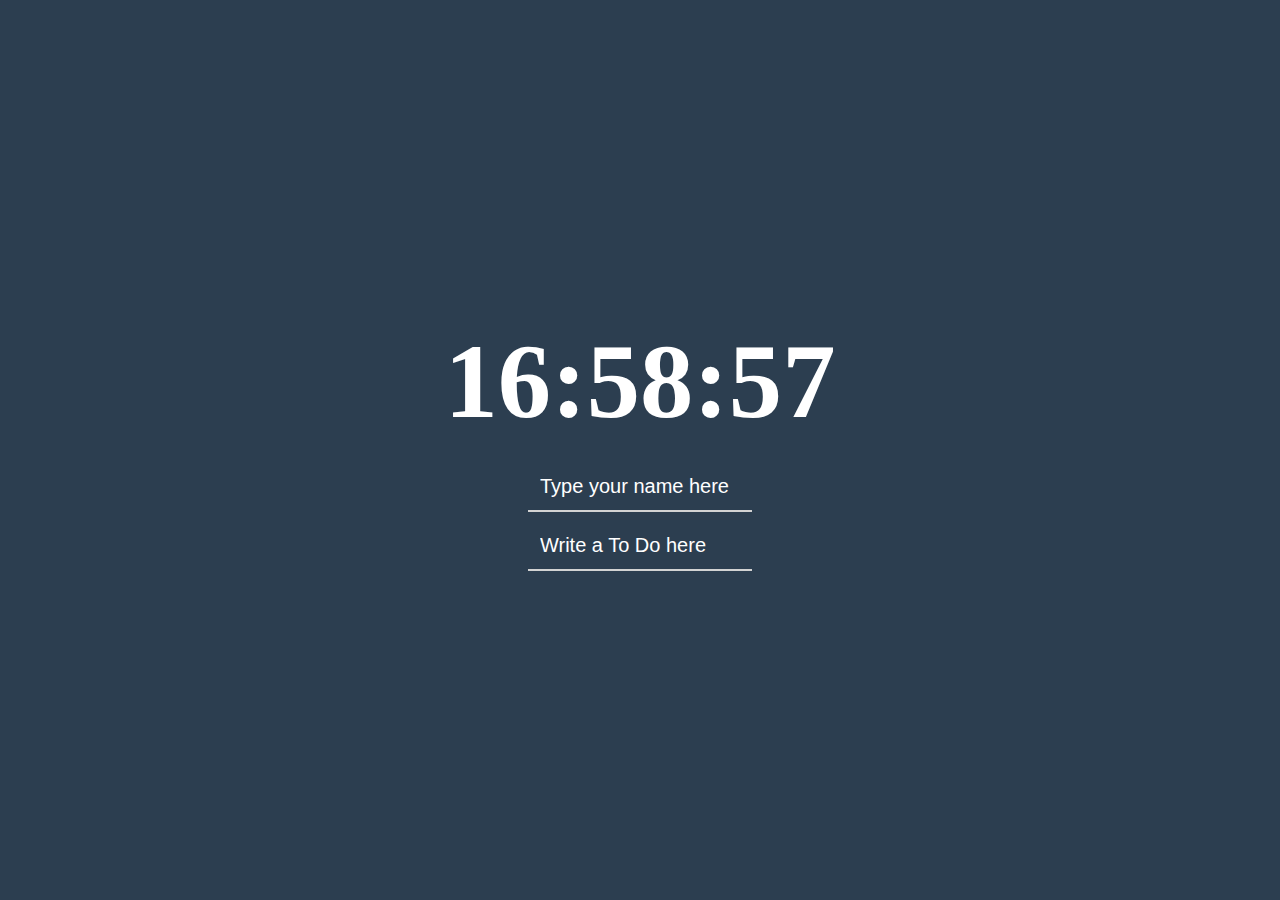
<file: momentum/index.html>
<!DOCTYPE html>
<html lang="en">
<head>
    <meta charset="UTF-8">
    <meta name="viewport" content="width=device-width, initial-scale=1.0">
    <title>테스트</title>

    <!-- My Styles -->
    <link rel="stylesheet" href="css/index.css">
</head>
<body>
    <div class="weather nodrag">
        <span class="js-weather"></span>
    </div>

    <div class="main nodrag">
        <div class="js-clock clock">
            <h1>00:00</h1>
        </div>

        <form class="js-form form">
            <input type="text" class="formDeco" placeholder="Type your name here">
        </form>

        <h4 class="js-greetings greetings"></h4>

        <form class="js-toDoForm">
            <input type="text" class="formDeco" placeholder="Write a To Do here">
        </form>

        <div class="toDoBox">
            <div class="toDoList">
                <ul class="js-toDoList"></ul>
            </div>
        </div>
    </div>


    <!-- My Scripts -->
    <script src="js/clock.js"></script>
    <script src="js/greeting.js"></script>
    <script src="js/todo.js"></script>
    <script src="js/bg.js"></script>
    <script src="js/weather.js"></script>
</body>
</html>
</file>
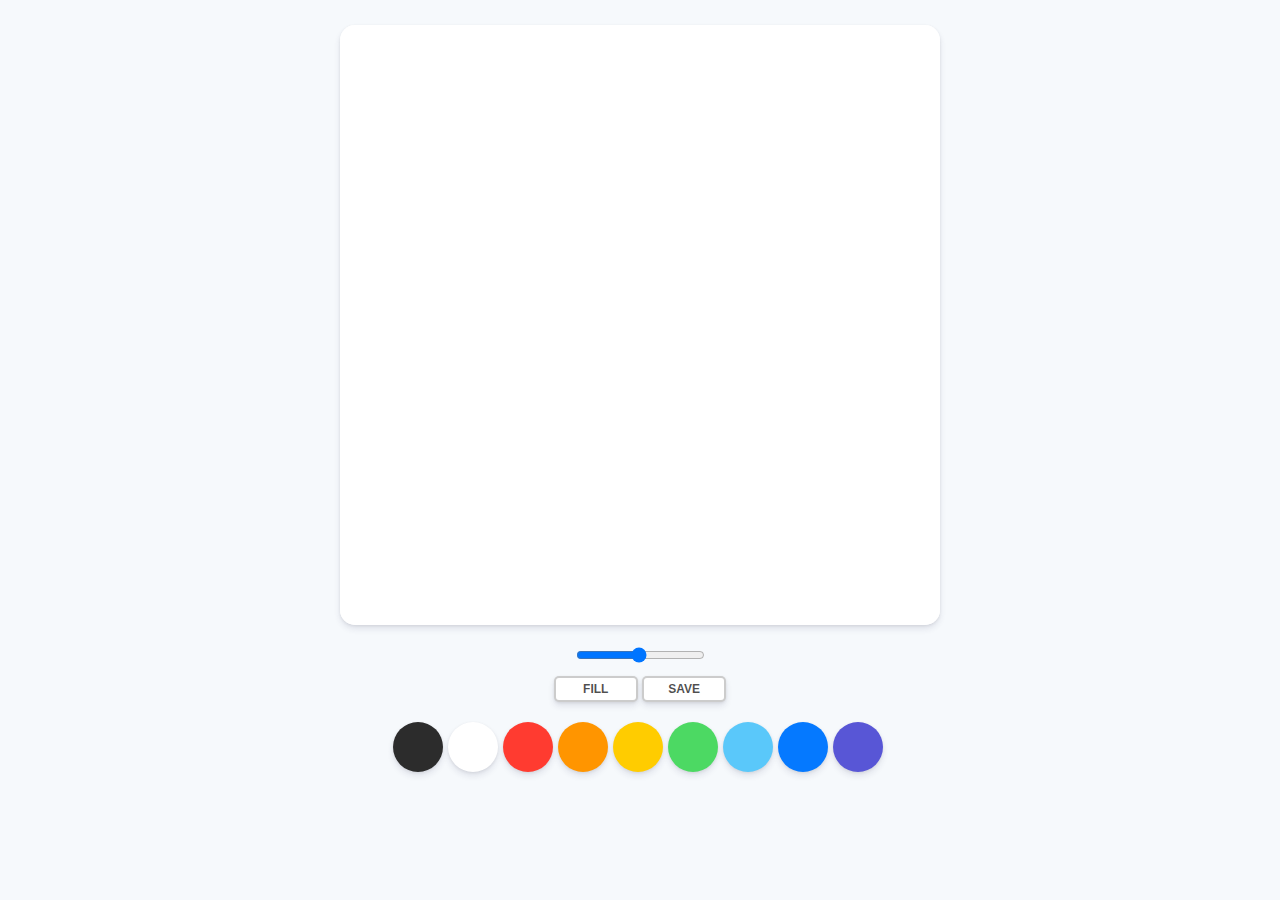
<file: paintjs/index.html>
<!DOCTYPE html>
<html lang="en">
<head>
    <meta charset="UTF-8">
    <meta name="viewport" content="width=device-width, initial-scale=1.0">
    <title>PaintJS</title>
    
    <!-- My Styles -->
    <link rel="stylesheet" href="css/styles.css">
</head>
<body>
    <!-- Content -->
    <canvas id="jsCanvas" class="canvas"></canvas>
    <div class="controls">
        <div class="controls__range">
            <input type="range" id="jsRange" min="0.1" max="5.0" value="2.5" step="0.1">
        </div>
        <div class="controls__btns">
            <button id="jsMode">Fill</button>
            <button id="jsSave">Save</button>
        </div>
        <div class="controls__colors" id="jsColors">
            <div class="controls__color jsColor" style="background-color: #2C2C2C;"></div>
            <div class="controls__color jsColor" style="background-color: #FFFFFF;"></div>
            <div class="controls__color jsColor" style="background-color: #FF3B30;"></div>
            <div class="controls__color jsColor" style="background-color: #FF9500;"></div>
            <div class="controls__color jsColor" style="background-color: #FFCC00;"></div>
            <div class="controls__color jsColor" style="background-color: #4CD963;"></div>
            <div class="controls__color jsColor" style="background-color: #5AC8FA;"></div>
            <div class="controls__color jsColor" style="background-color: #0579FF;"></div>
            <div class="controls__color jsColor" style="background-color: #5856D6;"></div>
        </div>
    </div>

    <!-- My Scripts -->
    <script src="js/app.js"></script>
</body>
</html>
</file>
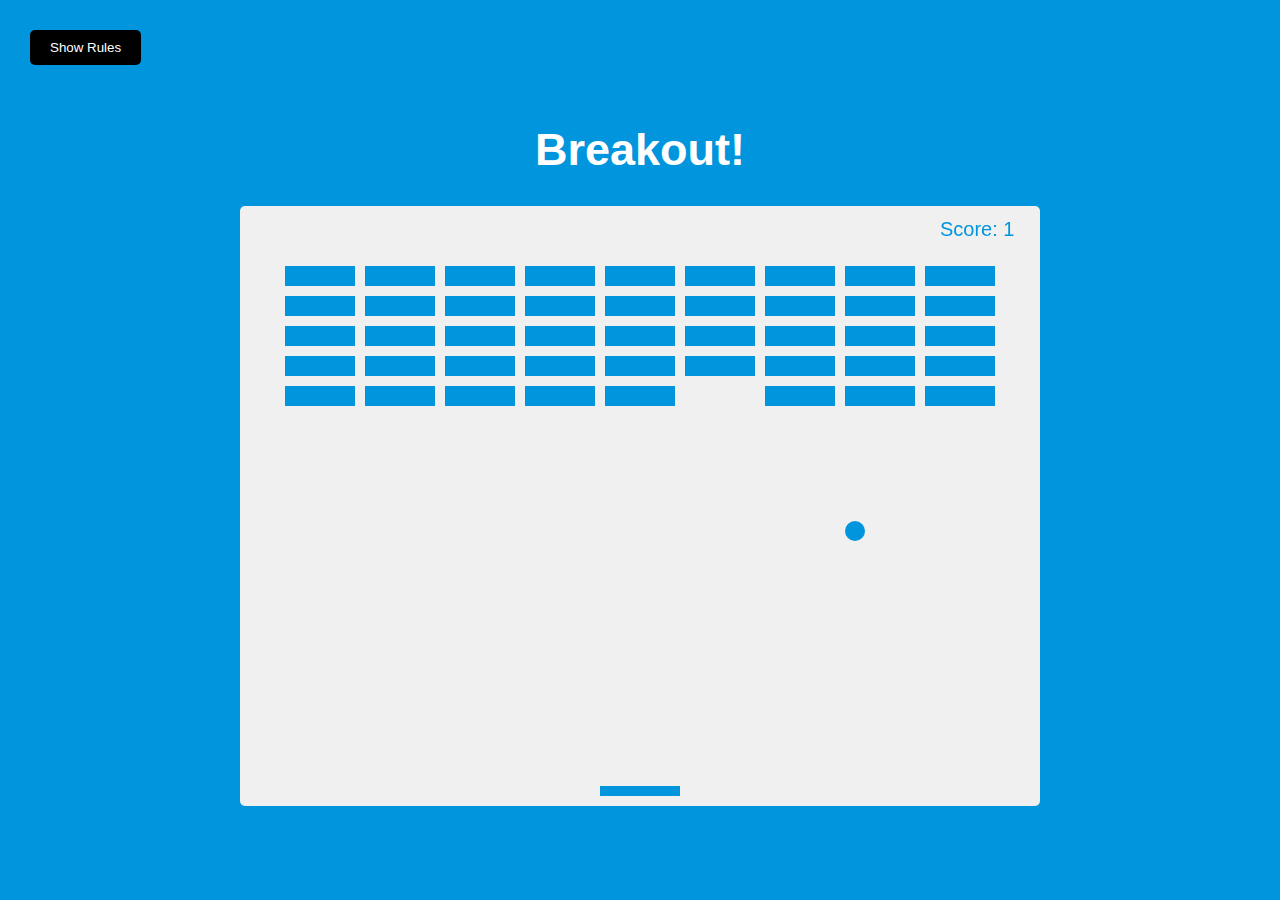
<file: 20 JS projects/breakout-game/index.html>
<!DOCTYPE html>
<html lang="en">

<head>
    <meta charset="UTF-8">
    <meta name="viewport" content="width=device-width, initial-scale=1.0">
    <link rel="stylesheet" href="style.css">
    <title>Breakout!</title>
</head>

<body>
    <h1>Breakout!</h1>
    <button id="rules-btn" class="btn rules-btn">Show Rules</button>
    <div id="rules" class="rules">
        <h2>How to Play:</h2>
        <p>
            Use your right and left keys to move the paddle to bounce the ball up
            and break the blocks.
        </p>
        <p>If you miss the ball, your score and the blocks will reset.</p>
        <button id="close-btn" class="btn">Close</button>
    </div>
    <canvas class="canvas" id="canvas" width="800" height="600"></canvas>

    <script src="script.js"></script>
</body>

</html>
</file>
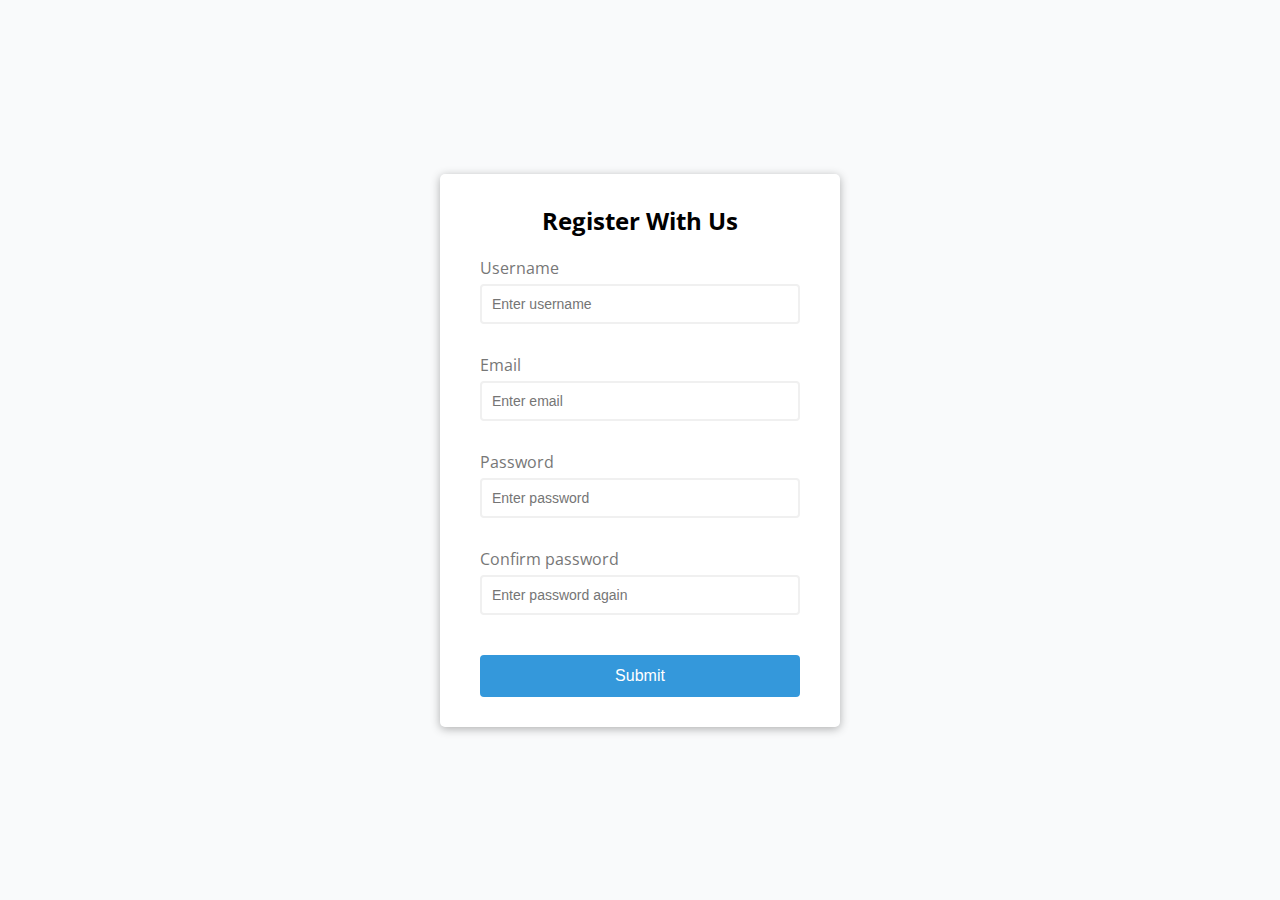
<file: 20 JS projects/form-validator/index.html>
<!DOCTYPE html>
<html lang="en">

<head>
    <meta charset="UTF-8">
    <meta name="viewport" content="width=device-width, initial-scale=1.0">
    
    <!-- My Styles -->
    <link rel="stylesheet" href="style.css">
    <title>Form Validator</title>
</head>

<body>
    <div class="container">
        <form class="form" id="form">
            <h2>Register With Us</h2>
            <div class="form-control">
                <label for="username">Username</label>
                <input type="text" id="username" placeholder="Enter username">
                <small>Error message</small>
            </div>
            <div class="form-control">
                <label for="email">Email</label>
                <input type="text" id="email" placeholder="Enter email">
                <small>Error message</small>
            </div>
            <div class="form-control">
                <label for="password">Password</label>
                <input type="password" id="password" placeholder="Enter password">
                <small>Error message</small>
            </div>
            <div class="form-control">
                <label for="confirm_password">Confirm password</label>
                <input type="password" id="confirm_password" placeholder="Enter password again">
                <small>Error message</small>
            </div>
            <button type="submit">Submit</button>
        </form>
    </div>
    <script src="script.js"></script>
</body>

</html>
</file>
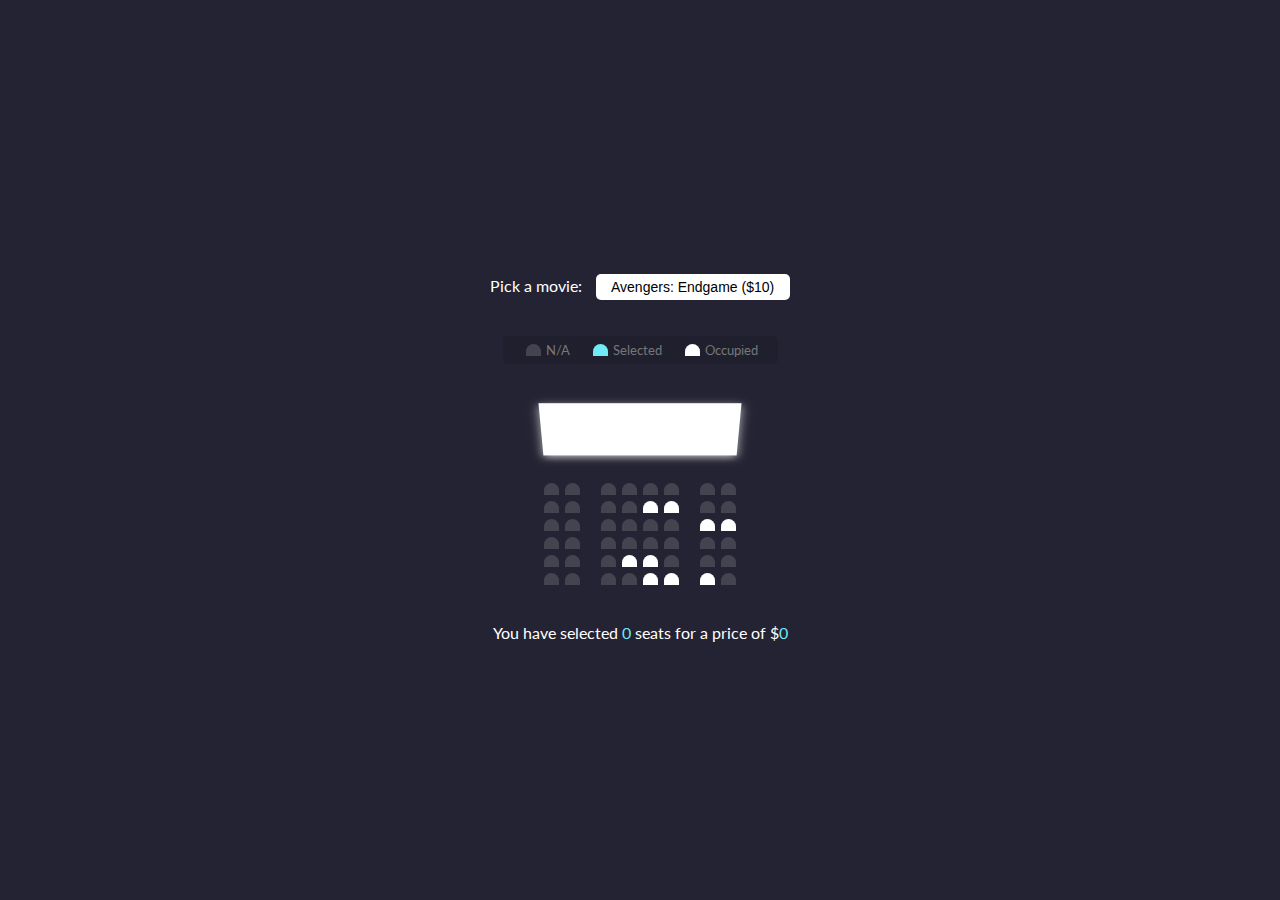
<file: 20 JS projects/movie-seat-booking/index.html>
<!DOCTYPE html>
<html lang="en">

<head>
    <meta charset="UTF-8">
    <meta name="viewport" content="width=device-width, initial-scale=1.0">
    <link rel="stylesheet" href="style.css">
    <title>Movie Seat Booking</title>
</head>

<body>
    <div class="movie-container">
        <label>Pick a movie:</label>
        <select id="movie">
            <option value="10">Avengers: Endgame ($10)</option>
            <option value="12">Joker ($12)</option>
            <option value="8">Toy Story 4 ($8)</option>
            <option value="9">The Lion King ($9)</option>
        </select>
    </div>

    <ul class="showcase">
        <li>
            <div class="seat"></div>
            <small>N/A</small>
        </li>
        <li>
            <div class="seat selected"></div>
            <small>Selected</small>
        </li>
        <li>
            <div class="seat occupied"></div>
            <small>Occupied</small>
        </li>
    </ul>

    <div class="container">
        <div class="screen"></div>

        <div class="row">
            <div class="seat"></div>
            <div class="seat"></div>
            <div class="seat"></div>
            <div class="seat"></div>
            <div class="seat"></div>
            <div class="seat"></div>
            <div class="seat"></div>
            <div class="seat"></div>
        </div>
        <div class="row">
            <div class="seat"></div>
            <div class="seat"></div>
            <div class="seat"></div>
            <div class="seat"></div>
            <div class="seat occupied"></div>
            <div class="seat occupied"></div>
            <div class="seat"></div>
            <div class="seat"></div>
        </div>
        <div class="row">
            <div class="seat"></div>
            <div class="seat"></div>
            <div class="seat"></div>
            <div class="seat"></div>
            <div class="seat"></div>
            <div class="seat"></div>
            <div class="seat occupied"></div>
            <div class="seat occupied"></div>
        </div>
        <div class="row">
            <div class="seat"></div>
            <div class="seat"></div>
            <div class="seat"></div>
            <div class="seat"></div>
            <div class="seat"></div>
            <div class="seat"></div>
            <div class="seat"></div>
            <div class="seat"></div>
        </div>
        <div class="row">
            <div class="seat"></div>
            <div class="seat"></div>
            <div class="seat"></div>
            <div class="seat occupied"></div>
            <div class="seat occupied"></div>
            <div class="seat"></div>
            <div class="seat"></div>
            <div class="seat"></div>
        </div>
        <div class="row">
            <div class="seat"></div>
            <div class="seat"></div>
            <div class="seat"></div>
            <div class="seat"></div>
            <div class="seat occupied"></div>
            <div class="seat occupied"></div>
            <div class="seat occupied"></div>
            <div class="seat"></div>
        </div>
    </div>

    <!-- Paragraph -->
    <p class="text">You have selected <span id="count">0</span> seats for a price of $<span id="total">0</span></p>

    <script src="script.js"></script>
</body>

</html>
</file>
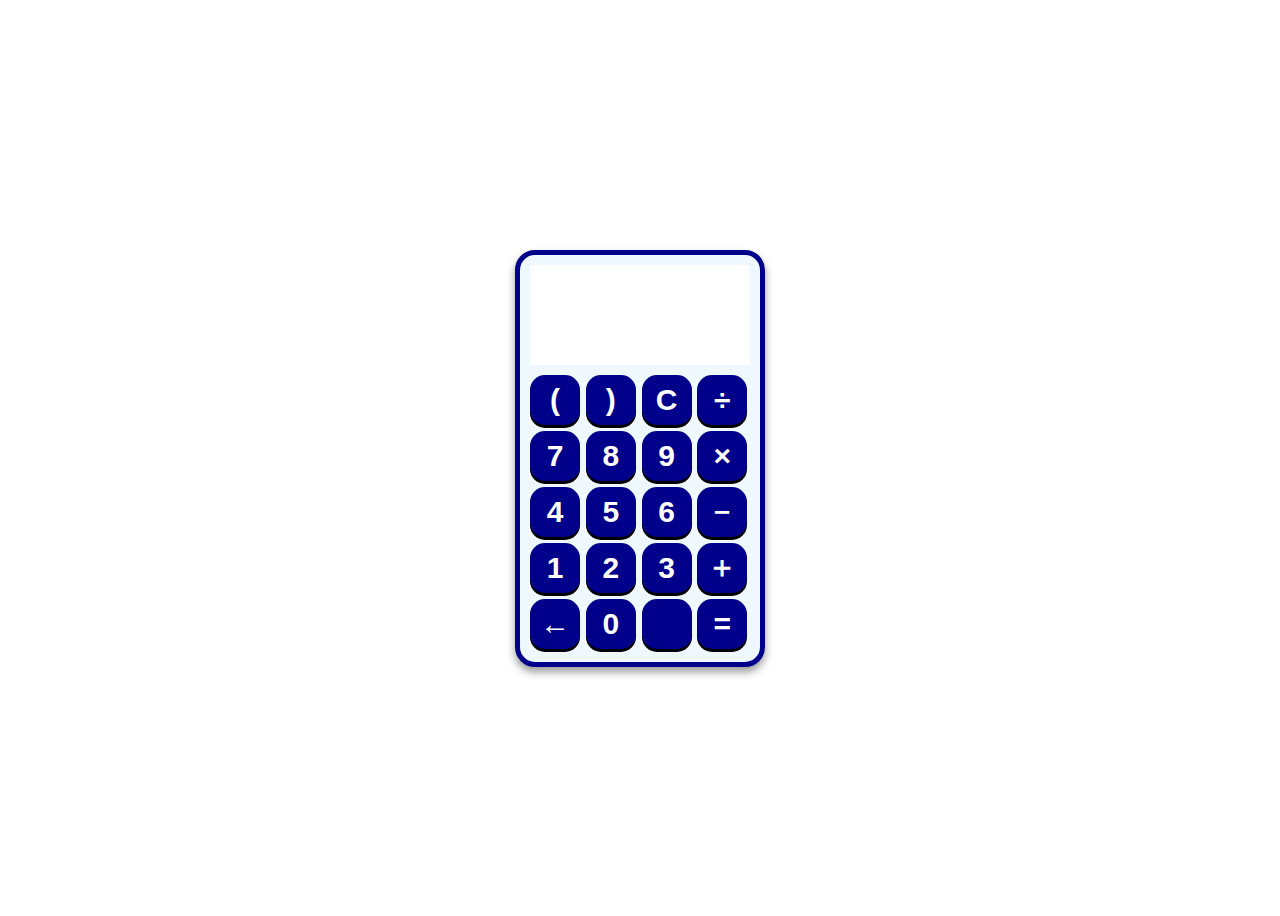
<file: sbs/calculator/index.html>
<!DOCTYPE html>
<html lang="en">
<head>
    <meta charset="UTF-8">
    <meta name="viewport" content="width=device-width, initial-scale=1.0">
    <title>계산기</title>
    
    <!-- My Styles -->
    <link rel="stylesheet" href="style.css">
</head>
<body>
    
    <div class="container">
        <div class="calculator">
            <div class="result"></div>
            <div class="inputs">
                <div class="button"><button>(</button></div>
                <div class="button"><button>)</button></div>
                <div class="reset"><button>C</button></div>
                <div class="button"><button>÷</button></div>
                <div class="button"><button>7</button></div>
                <div class="button"><button>8</button></div>
                <div class="button"><button>9</button></div>
                <div class="button"><button>×</button></div>
                <div class="button"><button>4</button></div>
                <div class="button"><button>5</button></div>
                <div class="button"><button>6</button></div>
                <div class="button"><button>－</button></div>
                <div class="button"><button>1</button></div>
                <div class="button"><button>2</button></div>
                <div class="button"><button>3</button></div>
                <div class="button"><button>＋</button></div>
                <div class="backspace"><button>←</button></div>
                <div class="button"><button>0</button></div>
                <div class="button"><button></button></div>
                <div class="done"><button>=</button></div>
            </div>
        </div>
    </div>

    <!-- My Scripts -->
    <script src="script.js"></script>
</body>
</html>
</file>
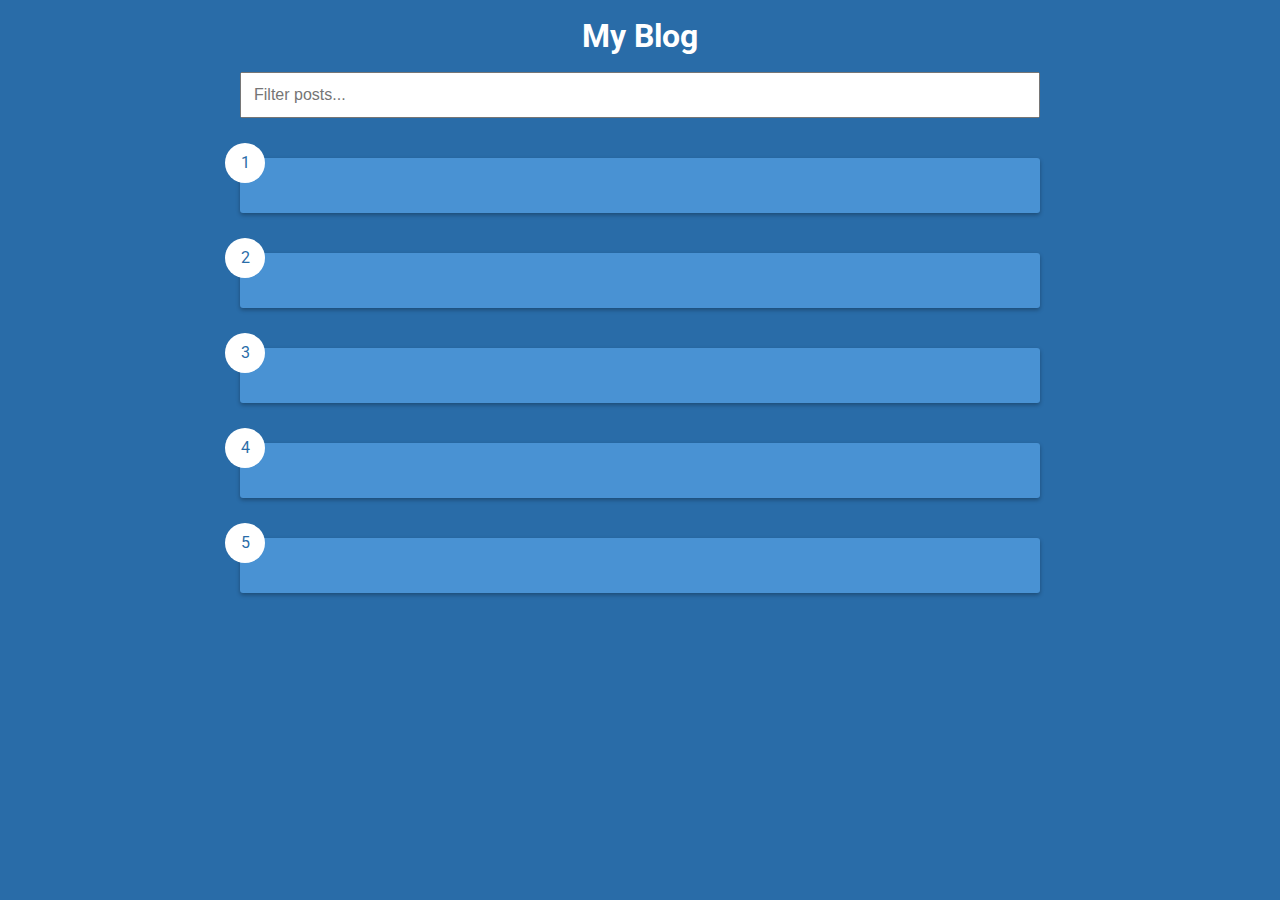
<file: sbs/infinite_scrolling/index.html>
<!DOCTYPE html>
<html lang="en">
<head>
    <meta charset="UTF-8">
    <meta name="viewport" content="width=device-width, initial-scale=1.0">
    <title>My Blog</title>

    <!-- Styles -->
    <link rel="stylesheet" href="css/styles.css">

</head>
<body>

    <div class="container">
        <h1>My Blog</h1>
        <div class="filter-container">
            <input type="text" name="filter" class="filter" id="filter-js" placeholder="Filter posts...">
        </div>
        <div class="posts" id="posts-js">
            <!-- <div class="post">
                <div class="index">1</div>
                <div class="box">
                    <div class="info">
                        <h2>sunt aut ~~</h2>
                        <p>quia et ~~</p>
                    </div>
                </div>
            </div> -->
        </div>
        <div class="loading" id="loading-js">
            <div class="circle"></div>
            <div class="circle"></div>
            <div class="circle"></div>
        </div>
    </div>

    <!-- Scripts -->
    <script src="js/script.js"></script>
</body>
</html>
</file>
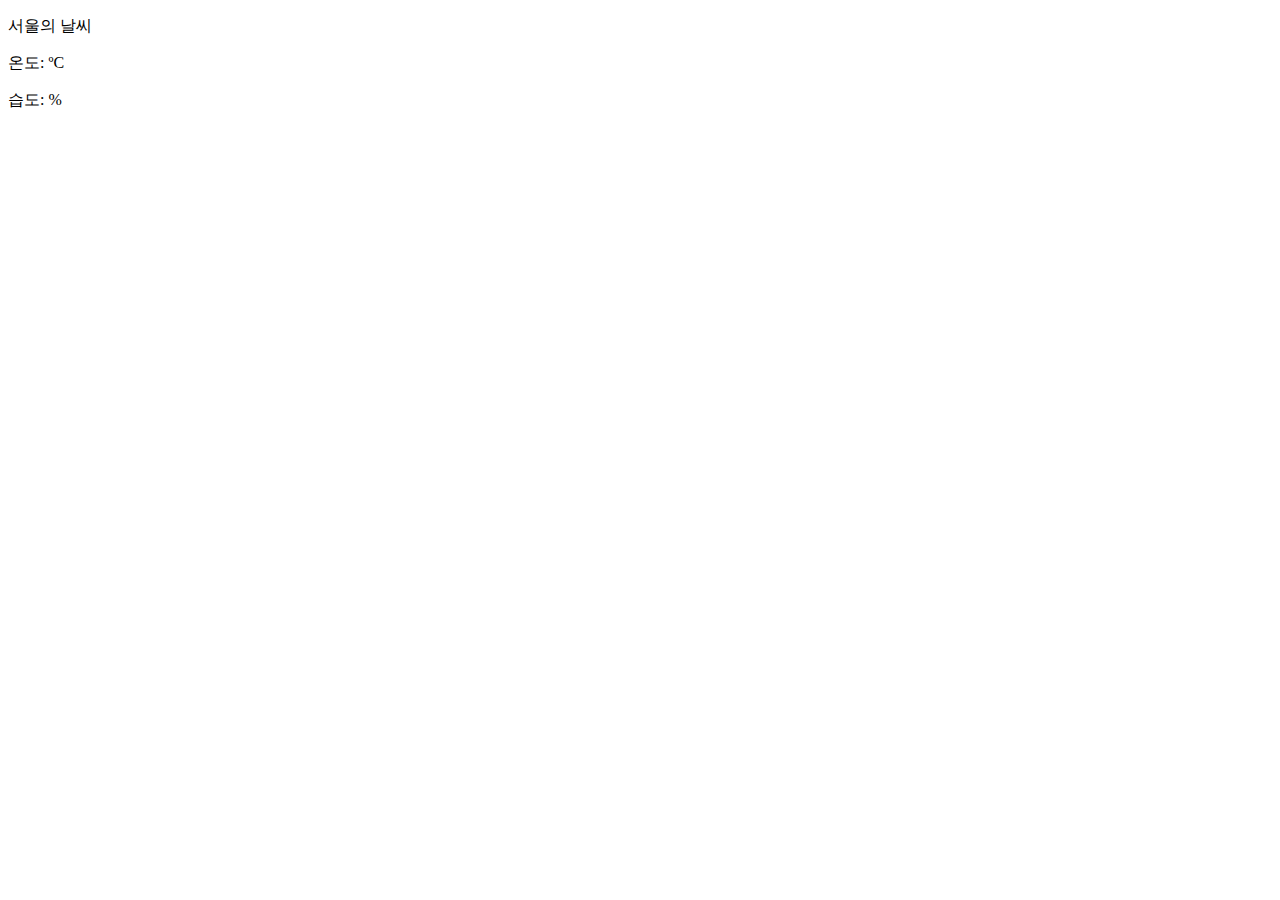
<file: homework/exam.html>
<!DOCTYPE html>
<html lang="en">
<head>
    <meta charset="UTF-8">
    <meta name="viewport" content="width=device-width, initial-scale=1.0">
    <title>테스트</title>
</head>
<body>

    <p>서울의 날씨</p>
    <p>온도: <span id="temp"></span>ºC</p>
    <p>습도: <span id="humidity"></span>%</p>
    
    <!-- My Scripts -->
    <script src="exam.js"></script>

</body>
</html>
</file>
<file: momentum/css/index.css>
* { margin: 0; }

body {
    color: #ffffff;
    background-color: #2c3e50;
}

button {
    border: none; background: none; outline: none;
}

ul {
    list-style: none;
    padding: 0;
}

.btn {
    cursor: pointer;
}

.clock, .greetings, .toDoForm { margin-bottom: 20px; }

.clock { font-size: 40pt; }

.nodrag {
    cursor: default;
    user-select: none;
}

.weather { text-align: right; font-style: italic; margin: 20px 20px; }

.main {
    position: absolute;
    top: 0; right: 0; bottom: 0; left: 0;
    display: flex;
    align-items: center;
    justify-content: center;
    flex-direction: column;
}

.formDeco {
    border-style: solid;
    border-width: 0 0 2px 0;
    padding: 12px;
    width: 200px;
    outline: none;
    word-break: break-all;
    border-color: LightGray;
    background: none;
}


.formDeco, .formDeco::placeholder { color: #ffffff; }

.toDoBox {
    width: 250px;
}

.toDoList {
    display: flex;
    align-self: flex-start;
}

.formDeco, .toDoItem { margin-bottom: 10px; }

.formDeco, .toDoList {
    font-size: 15pt;
}

.clicked {
    color: #7f8c8d;
}

.form, .greetings {
    display: none;
}

.greetings {
    font-size: 20pt;
}

.showing {
    display: block;
}

@keyframes fadeIn {
    from {
        opacity: 0;
    } to {
        opacity: 1;
    }
}

.bgImg {
    position: absolute;
    top: 0;
    left: 0;
    width: 100%;
    height: 100%;
    z-index: -1;
    animation: fadeIn 0.5s linear;
}

.toDoItem {
    animation: fadeIn .5s linear;
}
</file>
<file: 20 JS projects/breakout-game/style.css>
* {
    box-sizing: border-box;
}

body {
    background-color: #0095DD;
    display: flex;
    flex-direction: column;
    align-items: center;
    justify-content: center;
    font-family: Arial, Helvetica, sans-serif;
    min-height: 100vh;
    margin: 0;
}

h1 {
    font-size: 45px;
    color: #fff;
}

canvas {
    background: #f0f0f0;
    display: block;
    border-radius: 5px;
}

.btn {
    cursor: pointer;
    border: 0;
    padding: 10px 20px;
    background: #000;
    color: #fff;
    border-radius: 5px;
}

.btn:focus {
    outline: 0;
}

.btn:hover {
    background: #222;
}

.btn:active {
    transform: scale(.98);
}

.rules-btn {
    position: absolute;
    top: 30px;
    left: 30px;
}

.rules {
    position: absolute;
    top: 0;
    left: 0;
    background: #333;
    color: #fff;
    min-height: 100vh;
    width: 400px;
    padding: 20px;
    line-height: 1.5;
    transform: translateX(-400px);
    transition: transform 1s ease-in-out;
}

.rules.show {
    transform: translateX(0);
}
</file>
<file: 20 JS projects/form-validator/style.css>
/* Google Fonts */
@import url('https://fonts.googleapis.com/css2?family=Open+Sans:ital,wght@0,300;0,400;0,600;0,700;0,800;1,300;1,400;1,600;1,700;1,800&display=swap');

:root {
    --success-color: #2ecc71;
    --error-color: #e74c3c;
}

* {
    /* Don't want any padding to affect the width of the element */
    box-sizing: border-box;
}

body {
    background-color: #f9fafb;
    font-family: 'Open Sans', sans-serif;
    /* Make everything that is all the direct children of the body will be a flex item  */
    display: flex;
    /* Vertically */
    align-items: center;
    /* Horizontally */
    justify-content: center;
    /* The Browser having 100 slices and just set the height to all 100 */
    min-height: 100vh;
    margin: 0;
}

.container {
    background-color: #fff;
    border-radius: 5px;
    box-shadow: 0 2px 10px rgba(0, 0, 0, 0.3);
    width: 400px;
}

h2 {
    text-align: center;
    margin: 0 0 20px;
}

.form {
    padding: 30px 40px;
}

.form-control {
    margin-bottom: 10px;
    padding-bottom: 20px;
    /* If want to position something absolute within another element that parent element has to be relative. */
    position: relative;
}

.form-control label {
    color: #777;
    display: block;
    margin-bottom: 5px;
}

.form-control input {
    border: 2px solid #f0f0f0;
    border-radius: 4px;
    display: block;
    width: 100%;
    padding: 10px;
    font-size: 14px;
}

.form-control input:focus {
    outline: 0;
    border-color: #777;
}

.form-control.success input {
    border-color: var(--success-color);
}

.form-control.error input {
    border-color: var(--error-color);
}

.form-control small {
    color: var(--error-color);
    /* Position it to the left bottom of the form-control */
    position: absolute;
    bottom: 0;
    left: 0;
    /* Just makes it simply invisible */
    visibility: hidden;
    /* Collapse anything around it */
    /* display: none; */
}

.form-control.error small {
    visibility: visible;
}

.form button {
    cursor: pointer;
    background-color: #3498db;
    border: 2px solid #3498db;
    border-radius: 4px;
    color: #fff;
    display: block;
    font-size: 16px;
    padding: 10px;
    margin-top: 20px;
    width: 100%;
}
</file>
<file: 20 JS projects/movie-seat-booking/style.css>
@import url('https://fonts.googleapis.com/css2?family=Lato&display=swap');

* {
    box-sizing: border-box;
}

body {
    background-color: #242333;
    color: #fff;
    display: flex;
    flex-direction: column;
    align-items: center;
    justify-content: center;
    height: 100vh;
    font-family: 'Lato', sans-serif;
    margin: 0;
}

.movie-container {
    margin: 20px 0;
}

.movie-container select {
    background-color: #fff;
    border: 0;
    border-radius: 5px;
    font-size: 14px;
    margin-left: 10px;
    /* It might show up on a Windows machine */
    /* Select list looks different depending on the OS you're on */
    /* Set the "appearance: none" and prefixed version as well */
    padding: 5px 15px;
    -moz-appearance: none;
    -webkit-appearance: none;
    appearance: none;
}

.container {
    /* 3D Effect: Tilted in */
    perspective: 1000px;
    margin-bottom: 30px;
}

.seat {
    background-color: #444451;
    height: 12px;
    width: 15px;
    margin: 3px;
    border-top-left-radius: 10px;
    border-top-right-radius: 10px;
}

.seat.selected {
    background-color: #6feaf6;
}

.seat.occupied {
    background-color: #fff;
}

.seat:nth-of-type(2) {
    margin-right: 18px;
}

.seat:nth-last-of-type(2) {
    margin-left: 18px;
}

.seat:not(.occupied):hover {
    cursor: pointer;
    transform: scale(1.2);
}

.showcase .seat:not(.occupied):hover {
    cursor: default;
    transform: scale(1);
}

.showcase {
    background-color: rgba(0, 0, 0, 0.1);
    padding: 5px 10px;
    border-radius: 5px;
    color: #777;
    list-style-type: none;
    display: flex;
    justify-content: space-between;
}

.showcase li {
    display: flex;
    align-items: center;
    justify-content: center;
    margin: 0 10px;
}

.showcase li small {
    margin-left: 2px;
}

.row {
    display: flex;
}

.screen {
    background-color: #fff;
    height: 70px;
    width: 100%;
    margin: 15px 0;
    /* Make it thinner */
    transform: rotateX(-45deg);
    box-shadow: 0 3px 10px rgba(255, 255, 255, 0.7);
}

p.text {
    margin: 5px 0;
}

p.text span {
    color: #6feaf6;
}
</file>
<file: sbs/calculator/style.css>
.container {
    display: flex;
    justify-content: center;
    align-items: center;
    height: 100vh;
}

.calculator {
    display: flex;
    flex-direction: column;
    border-radius: 20px;
    border: 5px solid darkblue;
    background-color: aliceblue;
    padding: 10px;
    width: 220px;
    box-shadow: 0px 5px 8px rgba(0, 0, 0, 0.4);
    transform: translateY(-100vh);
    transition: transform 1.5s ease-in-out;
}

.calculator.show {
    transform: translateY(0);
}

.result {
    height: 100px;
    font-size: 15px;
    display: flex;
    align-items: center;
    background-color: white;
    padding-left: 5px;
    margin-bottom: 10px;
}

.inputs {
    display: grid;
    grid-template-columns: repeat(4, 1fr);
    grid-template-rows: repeat(5, 1fr);
    gap: 3px;
}

button {
    width: 50px;
    height: 50px;
    font-weight: bold;
    outline: 0;
    cursor: pointer;
    border: 0;
    border-radius: 15px;
    background-color: darkblue;
    color: white;
    font-size: 30px;
    box-shadow: 0 3px 0 #000;
}

button:hover {
    background-color: #0000aa;
}

button:active {
    transform: translateY(0.5px);
}
</file>
<file: paintjs/css/styles.css>
@import "reset.css";
body {
    background-color: #f6f9fc;
    font-family: -apple-system, BlinkMacSystemFont, 'Segoe UI', Roboto, Oxygen, Ubuntu, Cantarell, 'Open Sans', 'Helvetica Neue', sans-serif;
    display: flex;
    flex-direction: column;
    align-items: center;
    padding-top: 25px;
}

.canvas {
    padding: 0;
    width: 600px;
    height: 600px;
    background-color: white;
    border-radius: 15px;
    box-shadow: 0 4px 6px rgba(50, 50, 93, 0.11), 0 1px 3px rgba(0, 0, 0, 0.08);
}

.controls {
    margin-top: 20px;
    display: flex;
    flex-direction: column;
    align-items: center;
}

.controls .controls__btns {
    margin-bottom: 20px;
}

.controls__btns button {
    all: unset;
    cursor: pointer;
    background-color: white;
    padding: 5px 0px;
    width: 80px;
    text-align: center;
    border-radius: 5px;
    box-shadow: 0 4px 6px rgba(50, 50, 93, 0.11), 0 1px 3px rgba(0, 0, 0, 0.08);
    border: 2px solid rgba(0, 0, 0, 0.2);
    color: rgba(0, 0, 0, 0.7);
    text-transform: uppercase;
    font-weight: 800;
    font-size: 12px;
}

.controls__btns button:active {
    transform: scale(0.98);
}

.controls .controls__colors {
    display: flex;
}

.controls__colors .controls__color {
    margin-right: 5px;
    width: 50px;
    height: 50px;
    cursor: pointer;
    border-radius: 25px; /* half of width, height to make circle */
    box-shadow: 0 4px 6px rgba(50, 50, 93, 0.11), 0 1px 3px rgba(0, 0, 0, 0.08);
}

.controls .controls__range {
    margin-bottom: 10px;
}
</file>
<file: sbs/infinite_scrolling/css/styles.css>
@import 'reset.css';
@import url('https://fonts.googleapis.com/css2?family=Roboto&display=swap');

:root {
    --personal-color: #296ca8;
}

* {
    box-sizing: border-box;
}

body {
    background: var(--personal-color);
    font-family: 'Roboto', sans-serif;
    color: #fff;
}

/* 전체 박스 */

.container {
    display: flex;
    justify-content: center;
    flex-direction: column;
    align-items: center;
    margin-bottom: 100px;
}

/* 제목 */

h1 {
    font-size: 32px;
    font-weight: bold;
    margin-top: 20px;
}

/* 필터바 */

.filter-container, .posts {
    width: 80vw;
    max-width: 800px;
}

.filter-container {
    margin-top: 20px;
}

.filter {
    font-size: 16px;
    color: #777;
    padding: 12px;
    width: 100%;
}

/* 글 */

.post {
    position: relative;
    margin: 40px 0;
    line-height: 1.3;
}

.post.hide {
    display: none;
}

.post .index {
    border-radius: 50%;
    background-color: #fff;
    width: 40px;
    height: 40px;
    color: var(--personal-color);
    display: flex;
    justify-content: center;
    align-items: center;
    position: absolute;
    left: -15px;
    top: -15px;
}

/* 글 */

.post .box {
    background-color: #4992d3;
    box-shadow: 0 2px 4px rgba(0, 0, 0, 0.3);
    border-radius: 3px;
    padding: 20px;
}

/* 글 본문 */

.info {
    margin-left: 20px;
}

.info h2 {
    font-size: 24px;
    font-weight: bold;
}

.info p {
    margin-top: 15px;
    font-size: 16px;
}

/* 로딩바 */

.loading {
    position: fixed;
    bottom: 50px;
    display: none;
}

.loading.show {
    display: flex;
}

.circle {
    position: relative;
    width: 10px;
    height: 10px;
    animation: bounce 0.5s ease-in infinite;
    background-color: #fff;
    border-radius: 50%;
    margin: 5px;
}

.circle:nth-of-type(2) {
    animation-delay: 0.1s;
}

.circle:nth-of-type(3) {
    animation-delay: 0.2s;
}

/* 로딩바 공 튀기는 애니메이션 */
@keyframes bounce {
    0% {
        top: 0;
    }
    50% {
        top: -10px;
    }
    100% {
        top: 0;
    }
}
</file>
